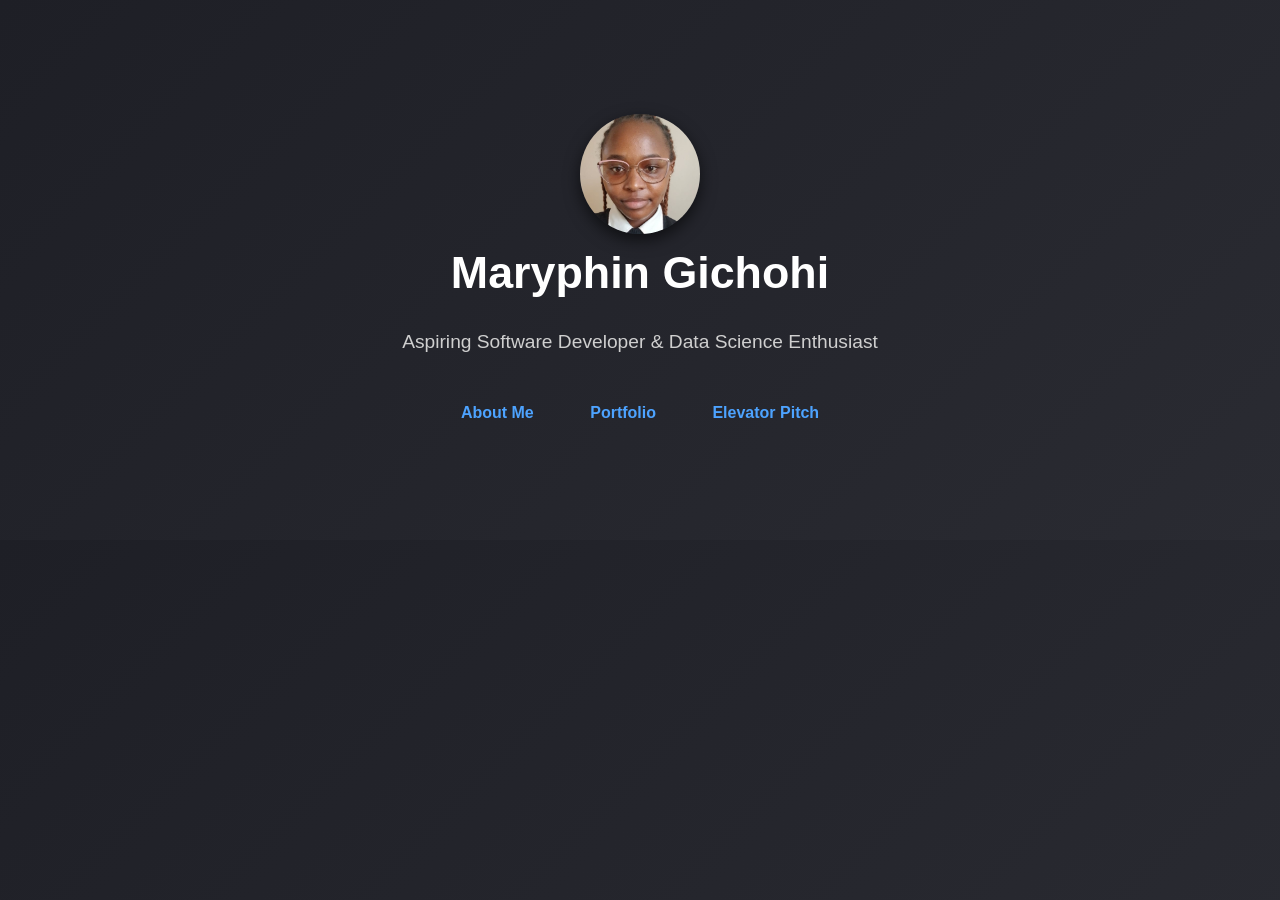
<file: index.html>
<!DOCTYPE html>
<html lang="en">
<head>
  <meta charset="UTF-8">
  <meta name="viewport" content="width=device-width, initial-scale=1.0">
  <title>Maryphin Gichohi | Home</title>
  <link rel="stylesheet" href="css/style.css">
</head>
<body>

<header class="hero">
  <img src="images/profile.jpeg" alt="Maryphin Gichohi" class="profile-photo-home">
  <h1>Maryphin Gichohi</h1>
  <p class="tagline">Aspiring Software Developer & Data Science Enthusiast</p>

  <nav>
    <a href="bio.html">About Me</a>
    <a href="portfolio.html">Portfolio</a>
    <a href="pitch.html">Elevator Pitch</a>
  </nav>
</header>

</body>
</html>
</file>
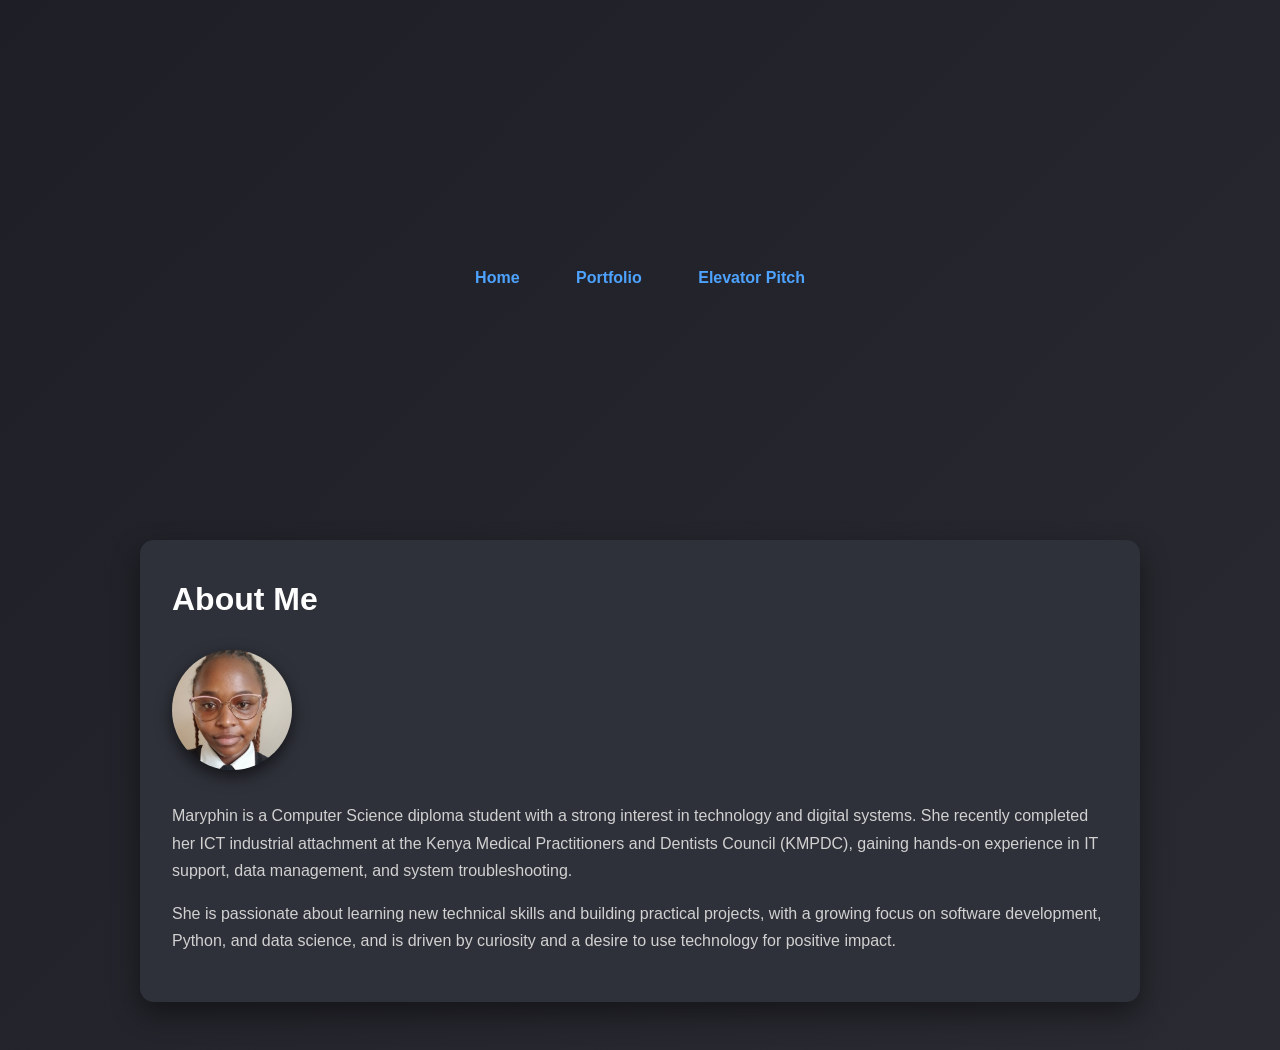
<file: bio.html>
<!DOCTYPE html>
<html lang="en">
<head>
  <meta charset="UTF-8">
  <meta name="viewport" content="width=device-width, initial-scale=1.0">
  <title>About Me | Maryphin Gichohi</title>
  <link rel="stylesheet" href="css/style.css">
</head>
<body>

<header class="hero">
  <nav>
    <a href="index.html">Home</a>
    <a href="portfolio.html">Portfolio</a>
    <a href="pitch.html">Elevator Pitch</a>
  </nav>
</header>

<main>
  <h1>About Me</h1>

  <div class="bio-container">
    <img src="images/profile.jpeg" alt="Maryphin Gichohi" class="profile-photo">

    <div class="bio-text">
      <p>
        Maryphin is a Computer Science diploma student with a strong interest in
        technology and digital systems. She recently completed her ICT industrial
        attachment at the Kenya Medical Practitioners and Dentists Council (KMPDC),
        gaining hands-on experience in IT support, data management, and system troubleshooting.
      </p>
      <p>
        She is passionate about learning new technical skills and building practical
        projects, with a growing focus on software development, Python, and data science,
        and is driven by curiosity and a desire to use technology for positive impact.
      </p>
    </div>
  </div>
</main>

</body>
</html>
</file>
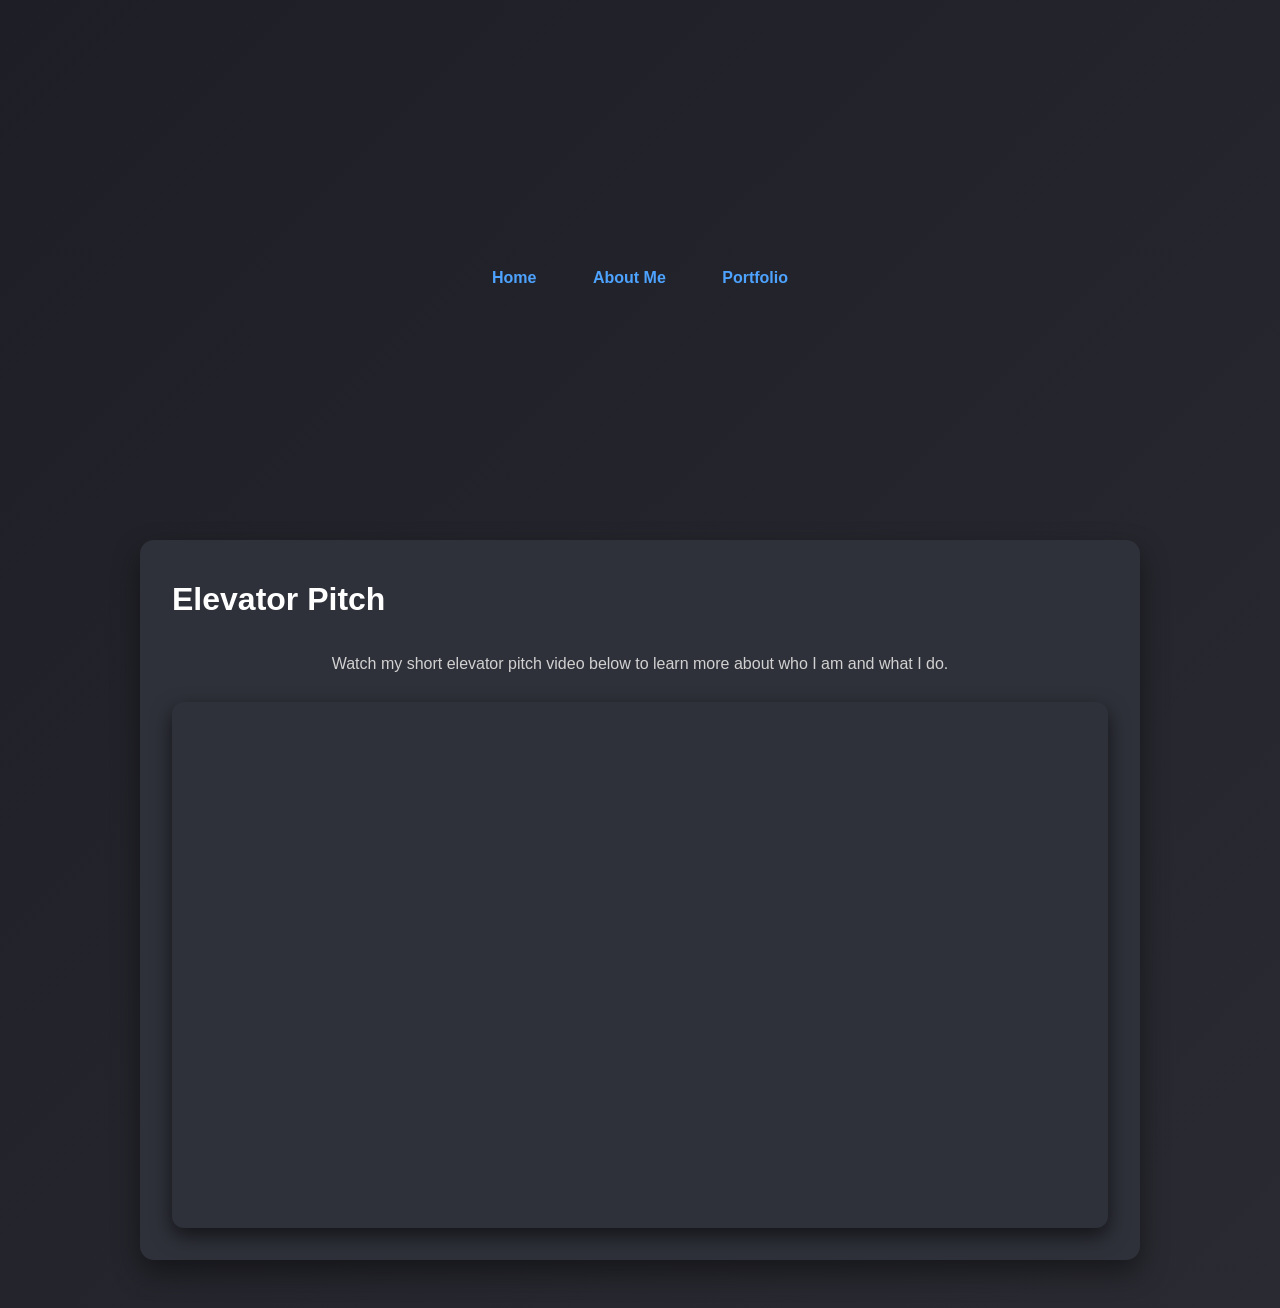
<file: pitch.html>
<!DOCTYPE html>
<html lang="en">
<head>
  <meta charset="UTF-8">
  <meta name="viewport" content="width=device-width, initial-scale=1.0">
  <title>Elevator Pitch | Maryphin Gichohi</title>
  <link rel="stylesheet" href="css/style.css">
</head>
<body>

<header class="hero">
  <nav>
    <a href="index.html">Home</a>
    <a href="bio.html">About Me</a>
    <a href="portfolio.html">Portfolio</a>
  </nav>
</header>

<main>
  <h1>Elevator Pitch</h1>

  <p style="text-align:center; margin-bottom: 1.5rem;">
    Watch my short elevator pitch video below to learn more about who I am and what I do.
  </p>

  <div class="video-container">
    <iframe
      src="https://www.youtube.com/embed/V-5s2x6I-do"
      title="Elevator Pitch - Maryphin Gichohi"
      frameborder="0"
      allow="accelerometer; autoplay; clipboard-write; encrypted-media; gyroscope; picture-in-picture"
      allowfullscreen>
    </iframe>
  </div>
</main>

</body>
</html>
</file>
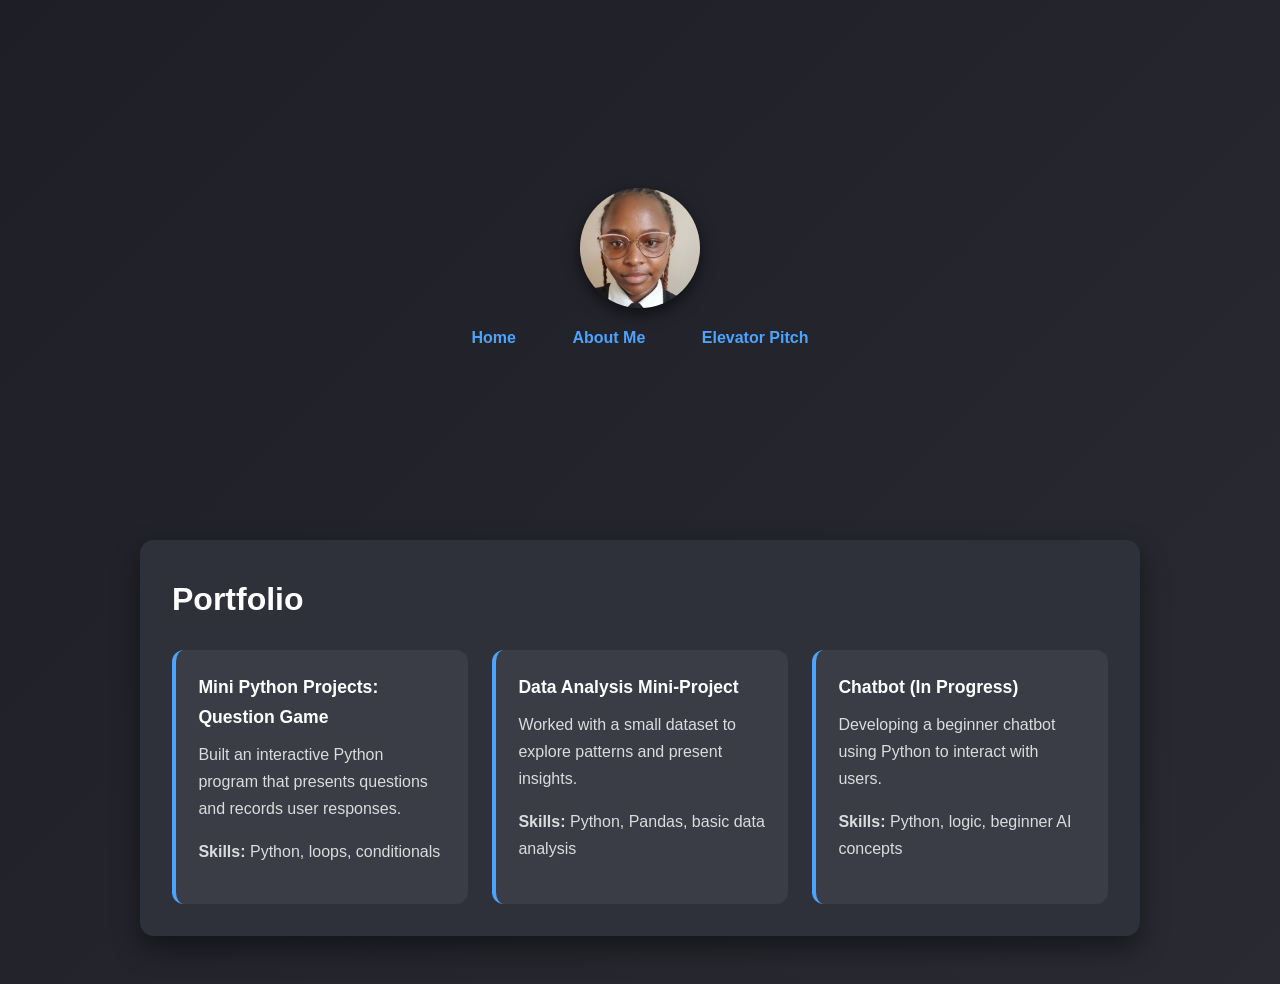
<file: portfolio.html>
<!DOCTYPE html>
<html lang="en">
<head>
  <meta charset="UTF-8">
  <meta name="viewport" content="width=device-width, initial-scale=1.0">
  <title>Portfolio | Maryphin Gichohi</title>
  <link rel="stylesheet" href="css/style.css">
</head>
<body>

<header class="hero">
  <img src="images/profile.jpeg" alt="Maryphin Gichohi" class="profile-photo-home">
  <nav>
    <a href="index.html">Home</a>
    <a href="bio.html">About Me</a>
    <a href="pitch.html">Elevator Pitch</a>
  </nav>
</header>

<main>
  <h1>Portfolio</h1>

  <div class="portfolio-grid">
    <div class="portfolio-item">
      <h2>Mini Python Projects: Question Game</h2>
      <p>Built an interactive Python program that presents questions and records user responses.</p>
      <p><strong>Skills:</strong> Python, loops, conditionals</p>
    </div>

    <div class="portfolio-item">
      <h2>Data Analysis Mini-Project</h2>
      <p>Worked with a small dataset to explore patterns and present insights.</p>
      <p><strong>Skills:</strong> Python, Pandas, basic data analysis</p>
    </div>

    <div class="portfolio-item">
      <h2>Chatbot (In Progress)</h2>
      <p>Developing a beginner chatbot using Python to interact with users.</p>
      <p><strong>Skills:</strong> Python, logic, beginner AI concepts</p>
    </div>
  </div>
</main>

</body>
</html>
</file>
<file: css/style.css>
/* ================= RESET ================= */
* {
  margin: 0;
  padding: 0;
  box-sizing: border-box;
  font-family: "Segoe UI", Tahoma, Geneva, Verdana, sans-serif;
}

/* ================= BODY ================= */
body {
  background: linear-gradient(135deg, #1e1f26, #2a2b32);
  color: #e6e6e6;
  line-height: 1.7;
}

/* ================= LAYOUT ================= */
header,
main {
  max-width: 1000px;
  margin: 0 auto;
  padding: 2rem;
}

/* ================= HERO ================= */
.hero {
  min-height: 60vh;
  display: flex;
  flex-direction: column;
  justify-content: center;
  align-items: center;
  text-align: center;
}

.hero h1 {
  font-size: 2.8rem;
  color: #ffffff;
}

.tagline {
  margin: 1rem 0 1.5rem;
  font-size: 1.2rem;
  color: #cfcfcf;
}

/* ================= NAVIGATION ================= */
nav {
  margin-top: 1rem;
}

nav a {
  margin: 0 12px;
  padding: 8px 14px;
  text-decoration: none;
  color: #4da3ff;
  font-weight: 600;
  border-radius: 6px;
  transition: background 0.3s ease;
}

nav a:hover {
  background-color: rgba(77, 163, 255, 0.15);
}

/* ================= MAIN CARD ================= */
main {
  background-color: #2f313a;
  border-radius: 14px;
  box-shadow: 0 12px 28px rgba(0, 0, 0, 0.45);
  margin-bottom: 3rem;
}

main h1 {
  font-size: 2rem;
  margin-bottom: 1.5rem;
  color: #ffffff;
}

main p {
  color: #d1d1d1;
  margin-bottom: 1rem;
}

/* ================= BIO LAYOUT ================= */
.bio-container {
  display: flex;
  align-items: flex-start;
  gap: 2rem;
  flex-wrap: wrap;
}

/* ================= PROFILE PHOTO ================= */
.profile-photo,
.profile-photo-home {
  width: 120px;
  height: 120px;
  object-fit: cover;
  object-position: 50% 30%;
  border-radius: 50%;
  box-shadow: 0 6px 16px rgba(0, 0, 0, 0.6);
  flex-shrink: 0;
}

/* ================= PORTFOLIO ================= */
.portfolio-grid {
  display: grid;
  grid-template-columns: repeat(auto-fit, minmax(260px, 1fr));
  gap: 1.5rem;
}

.portfolio-item {
  background: #3a3c46;
  padding: 1.4rem;
  border-radius: 12px;
  border-left: 4px solid #4da3ff;
  transition: transform 0.2s ease, box-shadow 0.2s ease;
}

.portfolio-item h2 {
  margin-bottom: 0.5rem;
  font-size: 1.1rem;
  color: #ffffff;
}

.portfolio-item p {
  color: #dcdcdc;
}

.portfolio-item:hover {
  transform: translateY(-4px);
  box-shadow: 0 10px 24px rgba(0, 0, 0, 0.6);
}

/* ================= VIDEO ================= */
.video-container {
  position: relative;
  padding-bottom: 56.25%;
  height: 0;
  overflow: hidden;
  border-radius: 12px;
  box-shadow: 0 8px 20px rgba(0, 0, 0, 0.6);
}

.video-container iframe {
  position: absolute;
  top: 0;
  left: 0;
  width: 100%;
  height: 100%;
}

/* ================= MOBILE ================= */
@media (max-width: 768px) {
  .hero h1 {
    font-size: 2.2rem;
  }

  header,
  main {
    padding: 1.5rem;
  }

  .bio-container {
    flex-direction: column;
    text-align: center;
  }

  .profile-photo,
  .profile-photo-home {
    margin: 0 auto 1rem;
  }

  nav a {
    display: inline-block;
    margin: 6px;
  }
}
</file>
